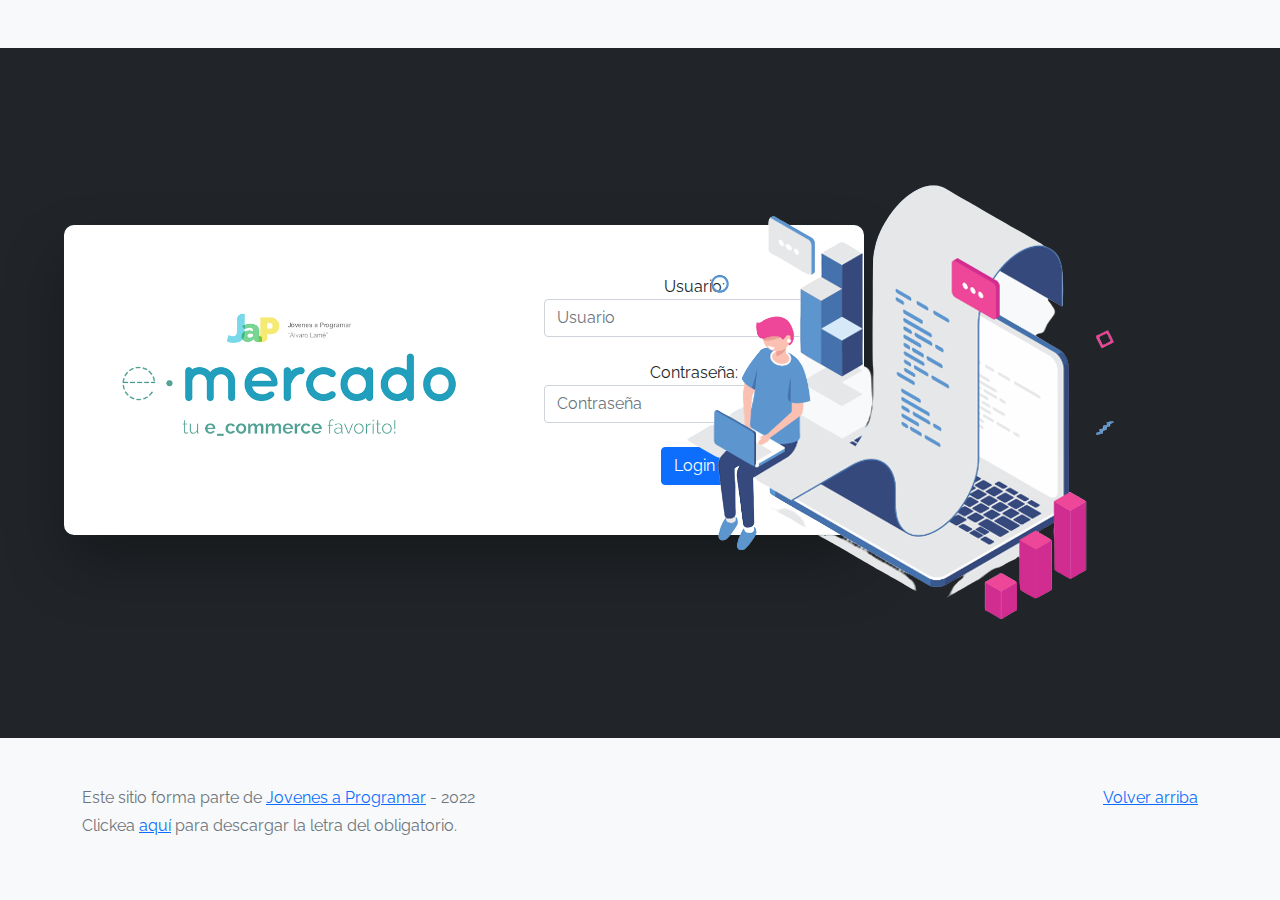
<file: index.html>
<!DOCTYPE html>
<html lang="es">

<head>
  <meta http-equiv="Content-Type" content="text/html; charset=UTF-8">
  <meta name="viewport" content="width=device-width, initial-scale=1, shrink-to-fit=no">
  <title>eMercado - Todo lo que busques está aquí</title>
  <link href="https://fonts.googleapis.com/css?family=Raleway:300,300i,400,400i,700,700i,900,900i" rel="stylesheet">
  <link href="css/bootstrap.min.css" rel="stylesheet">
  <link href="css/styles.css" rel="stylesheet">
</head>

<body>
  <nav class="navbar navbar-expand-lg navbar-dark bg-dark p-1">
    <div class="container">
      <button class="navbar-toggler" type="button" data-bs-toggle="collapse" data-bs-target="#navbarNav"
        aria-controls="navbarNav" aria-expanded="false" aria-label="Toggle navigation">
        <span class="navbar-toggler-icon"></span>
      </button>
      <div class="collapse navbar-collapse" id="navbarNav">
        <ul class="navbar-nav w-100 justify-content-between">
          <li class="nav-item">
            <a class="nav-link active" href="index.html">Inicio</a>
          </li>
          <li class="nav-item">
            <a class="nav-link" href="categories.html">Categorías</a>
          </li>
          <li class="nav-item">
            <a class="nav-link" href="sell.html">Vender</a>
          </li>
          <li class="nav-item">
            <a class="nav-link" id="usertag"></a> <!--cerrar sesion-->
          </li>
        </ul>
      </div>
    </div>
  </nav>
  <main>
    <div class="jumbotron text-center"></div>
    <div class="album py-5 bg-light">
      <div class="container">
        <div class="row">
          <div class="col-md-4">
            <div class="card mb-4 shadow-sm custom-card cursor-active" id="autos">
              <img class="bd-placeholder-img card-img-top" src="img/cars_index.jpg"
                alt="Imgagen representativa de la categoría 'Autos'">
              <h3 class="m-3">Autos</h3>
              <div class="card-body">
                <p class="card-text">Los mejores precios en autos 0 kilómetro, de alta y media gama.</p>
              </div>
            </div>
          </div>
          <div class="col-md-4">
            <div class="card mb-4 shadow-sm custom-card cursor-active" id="juguetes">
              <img class="bd-placeholder-img card-img-top" src="img/toys_index.jpg"
                alt="Imgagen representativa de la categoría 'Juguetes'">
              <h3 class="m-3">Juguetes</h3>
              <div class="card-body">
                <p class="card-text">Encuentra aquí los mejores precios para niños/as de cualquier edad.</p>
              </div>
            </div>
          </div>
          <div class="col-md-4">
            <div class="card mb-4 shadow-sm custom-card cursor-active" id="muebles">
              <img class="bd-placeholder-img card-img-top" src="img/furniture_index.jpg"
                alt="Imgagen representativa de la categoría 'Muebles'">
              <h3 class="m-3">Muebles</h3>
              <div class="card-body">
                <p class="card-text">Muebles antiguos, nuevos y para ser armados por uno mismo.</p>
              </div>
            </div>
          </div>
        </div>
        <div class="row">
          <a class="btn btn-light btn-lg btn-block" href="categories.html">Y mucho más!</a>
        </div>
      </div>
    </div>
  </main>
  <footer class="text-muted">
    <div class="container">
      <p class="float-end">
        <a href="#">Volver arriba</a>
      </p>
      <p>Este sitio forma parte de <a href="https://jovenesaprogramar.edu.uy/" target="_blank">Jovenes a Programar</a> -
        2022</p>
      <p>Clickea <a target="_blank" href="Letra.pdf">aquí</a> para descargar la letra del obligatorio.</p>
    </div>
  </footer>
  <script src="js/bootstrap.bundle.min.js"></script>
  <script src="js/index.js"></script>
  <script src="js/init.js"></script>
</body>

</html>
</file>
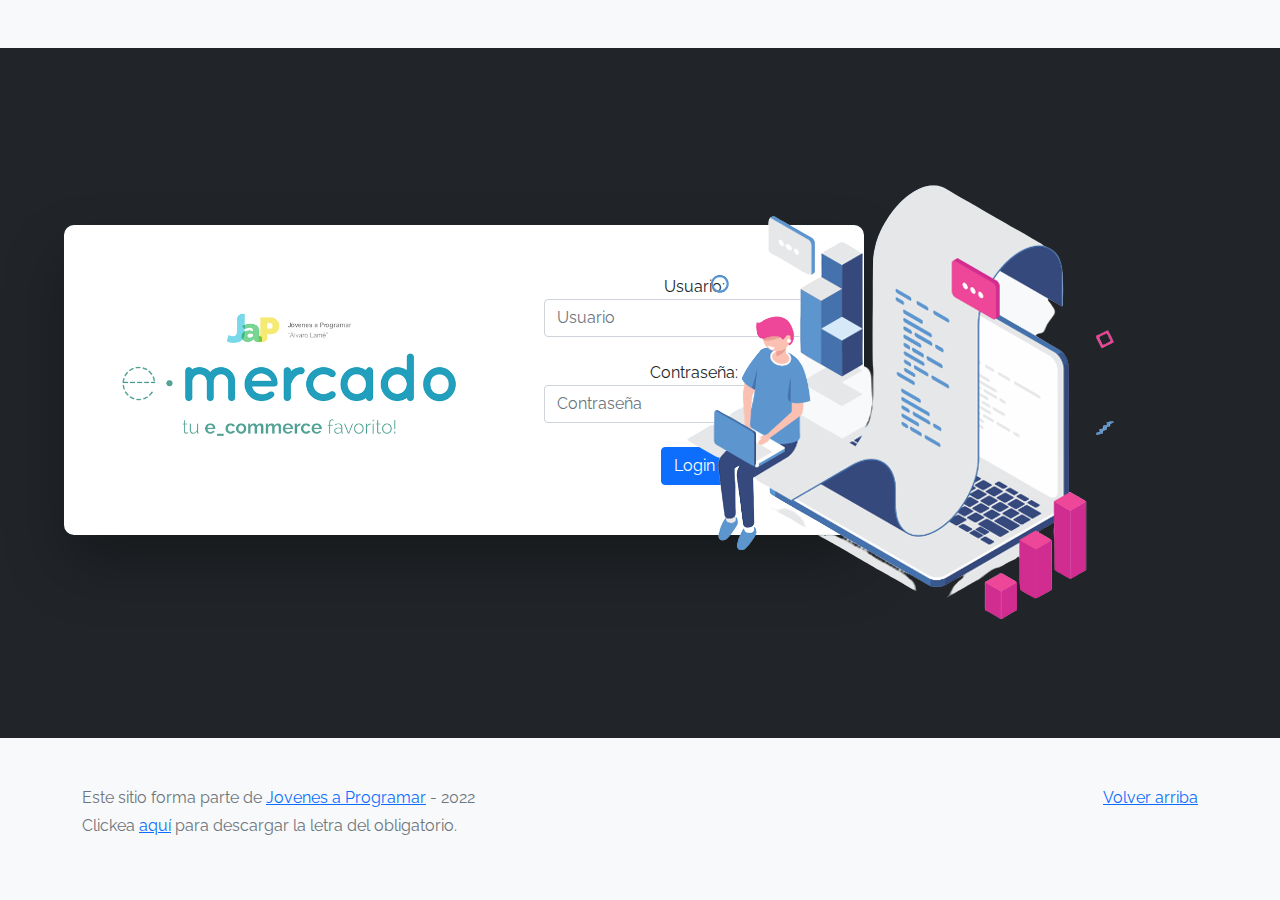
<file: cart.html>
<!DOCTYPE html>
<html lang="es">

<head>
  <meta http-equiv="Content-Type" content="text/html; charset=UTF-8">
  <meta name="viewport" content="width=device-width, initial-scale=1, shrink-to-fit=no">
  <title>eMercado - Todo lo que busques está aquí</title>
  <link href="https://fonts.googleapis.com/css?family=Raleway:300,300i,400,400i,700,700i,900,900i" rel="stylesheet">
  <link href="css/bootstrap.min.css" rel="stylesheet">
  <link href="css/font-awesome.min.css" rel="stylesheet">
  <link href="css/styles.css" rel="stylesheet">
</head>

<body>
  <nav class="navbar navbar-expand-lg navbar-dark bg-dark p-1">
    <div class="container">
      <button class="navbar-toggler" type="button" data-bs-toggle="collapse" data-bs-target="#navbarNav"
        aria-controls="navbarNav" aria-expanded="false" aria-label="Toggle navigation">
        <span class="navbar-toggler-icon"></span>
      </button>
      <div class="collapse navbar-collapse" id="navbarNav">
        <ul class="navbar-nav w-100 justify-content-between">
          <li class="nav-item">
            <a class="nav-link" href="index.html">Inicio</a>
          </li>
          <li class="nav-item">
            <a class="nav-link" href="categories.html">Categorías</a>
          </li>
          <li class="nav-item">
            <a class="nav-link" href="sell.html">Vender</a>
          </li>
          <li class="nav-item">
            <a class="nav-link" id="usertag"></a> <!--cerrar  sesion-->
          </li>

        </ul>
      </div>
    </div>
  </nav>
  <main>
    <h1 style="text-align: center;">Carrito de Compras</h1>
    <div class="container">
     <h3>Articulos a comprar</h3>
     <div id="carro"></div>
     <div class="envios">
      <br>
      <h4>Tipo de Envio</h4>
      
      <form class="border-bottom" id="formulario">
        <input type="radio" id="envio1" name="envio" value="0.15">
        <label for="envio1"> Premium 2 a 5 Dias (15%)</label><br>
        <input type="radio" id="envio2" name="envio" value="0.07">
        <label for="envio2"> Express 5 a 8 Dias (7%)</label><br>
        <input type="radio" id="envio3" name="envio" value="0.05">
        <label for="envio3"> Standard de 12 a 15 Dias (5%)</label>
        <br>
        <br>
        <h4>Direccion de Envio</h4>
        <div class="row">
          <div class="col">
            <label for="calle" class="w-100"><h5>Calle</h5>
            <input type="text" id="calle" name="calle" class="form-control w-100" required>
            <label for="esquina"><h5>Esquina</h5></label>
            <input type="text" name="esquina" id="esquina" class="form-control w-100" required>
          </div>
          <div class="col">
            <label for="numero" class="w-75"><h5>Numero</h5>
            <input type="text" id="numero" name="numero" class="form-control w-50" required>
            <div class="invalid-feedback" id="feedback-modal-terminos">
              Debe aceptar los terminos y condiciones
            </div>
          </div>
      </div>
      <br>
      <!-- </form> -->
      <br>
      <h4>Costos</h4>
      <div>
        <table class="table table-bordered">
          <tr>
            <td>
              <h6>Subototal</h6>
              <p>Costo unitario del producto por cantidad <span id="subtotalTabla" class="valoresTabla"></span></p>
            </td>
          </tr>
          <tr>
            <td>
              <h6>Costo de envio</h6>
              <p>Segun el tipo de envio <span id="envio" class="valoresTabla"></span> </p>
            </td>
          </tr>
          <tr>
            <td>
              <h6>Total($) <span id="totalTabla" class="valoresTabla"></span></h6>
              
            </td>
          </tr>
          </table>
          <br>
          <hr>
          <h4>Forma de pago</h4>
          <br>
          <div class="container pt-10" >
            <!-- Botón que muestra la ventana modal-->
            <button type="button" class="btn btn-primary" data-bs-toggle="modal" data-bs-target="#exampleModal">
                Seleccionar metodo
              </button><br><br>
              <span class="alert alert-success" id="alertaCompra" style="display: none;">Has comprado con exito!</span>
            <!-- Ventana modal -->
            <div class="modal fade" id="exampleModal" tabindex="-1" aria-labelledby="exampleModalLabel" aria-hidden="true">
                <div class="modal-dialog">
                  <div class="modal-content">
                    <div class="modal-header">
                      <h5 class="modal-title" id="exampleModalLabel">Metodo de pago</h5>
                      <button type="button" class="btn-close" data-bs-dismiss="modal" aria-label="Close"></button>
                    </div>
                    <div class="modal-body">
                      <input type="radio" id="metodo1" name="metodo" value="0">
                      <label for="metodo1"> Tarjeta de credito</label><br>
                      
                      <hr>
                      <div class="row">
                        <div class="col">
                          <label for="cardNumber" class="w-100"><h6>Numero de Tarjeta</h6>
                          <input type="text" id="cardNumber" class="form-control w-100 datosTarjeta">
                          <label for="vencimiento"><h6>Vencimiento (MM/AA)</h6></label>
                          <input type="text" id="vencimiento" class="form-control w-100 datosTarjeta">
                        </div>
                        <div class="col">
                          <label for="secCode" class="w-75"><h6>Codigo de seg.</h6>
                          <input type="text" id="secCode"  class="form-control w-50 datosTarjeta">
                        </div>
                      </div>
                      <br>
                    <hr>
                    <input type="radio" id="metodo2" name="metodo" value="1">
                    <label for="metodo2"> Transferencia bancaria</label><br><br>
                    <label for="accountNumber" class="w-100"><h6>Numero de Cuenta</h6>
                    <input type="text" id="accountNumber" class="form-control w-100">
                    </div>
                    
                    <div class="modal-footer">

                      <button type="button" class="btn btn-primary" data-bs-dismiss="modal" id="">Cerrar</button>
                    </div>
                  </div>
                </div>
              </div>
            <br>
            <hr>
            <button type="submit" class="btn btn-primary w-100 p-3" id="submit">Finalizar Compra</button>
          </form>
        </div>
      </div>
     </div>
    </div>
  </main>
  <footer class="text-muted">
    <div class="container">
      <p class="float-end">
        <a href="#">Volver arriba</a>
      </p>
      <p>Este sitio forma parte de <a href="https://jovenesaprogramar.edu.uy/" target="_blank">Jovenes a Programar</a> -
        2022</p>
      <p>Clickea <a target="_blank" href="Letra.pdf">aquí</a> para descargar la letra del obligatorio.</p>
    </div>
  </footer>
  <div id="spinner-wrapper">
    <div class="lds-ring">
      <div></div>
      <div></div>
      <div></div>
      <div></div>
    </div>
  </div>
  <script src="js/bootstrap.bundle.min.js"></script>
  <script src="js/init.js"></script>
  <script src="js/cart.js"></script>
</body>

</html>
</file>
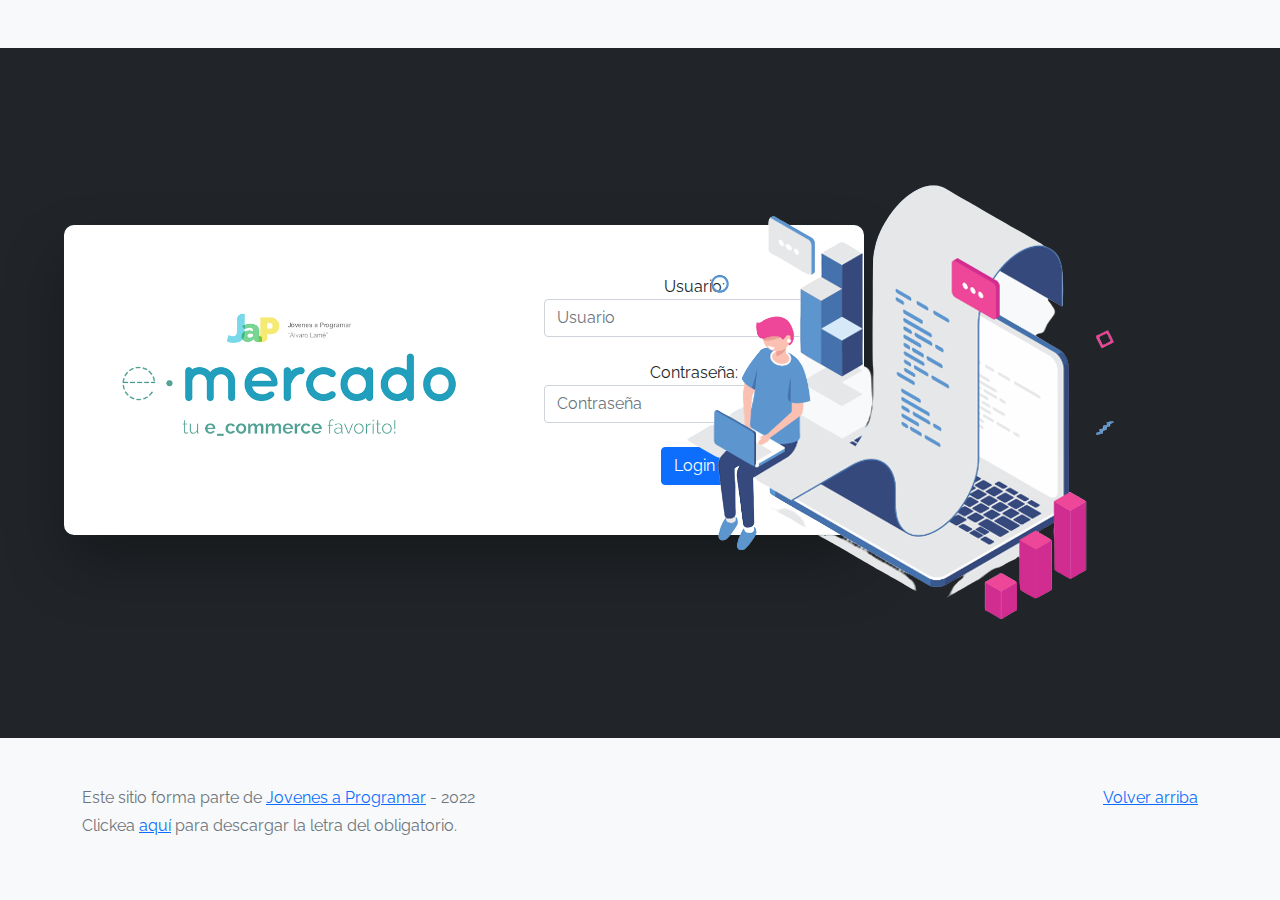
<file: categories.html>
<!DOCTYPE html>
<html lang="es">

<head>
  <meta http-equiv="Content-Type" content="text/html; charset=UTF-8">
  <meta name="viewport" content="width=device-width, initial-scale=1, shrink-to-fit=no">
  <title>eMercado - Todo lo que busques está aquí</title>

  <link href="https://fonts.googleapis.com/css?family=Raleway:300,300i,400,400i,700,700i,900,900i" rel="stylesheet">
  <link href="css/font-awesome.min.css" rel="stylesheet">
  <link href="css/bootstrap.min.css" rel="stylesheet">
  <link href="css/styles.css" rel="stylesheet">
</head>

<body>
  <nav class="navbar navbar-expand-lg navbar-dark bg-dark p-1">
    <div class="container">
      <button class="navbar-toggler" type="button" data-bs-toggle="collapse" data-bs-target="#navbarNav"
        aria-controls="navbarNav" aria-expanded="false" aria-label="Toggle navigation">
        <span class="navbar-toggler-icon"></span>
      </button>
      <div class="collapse navbar-collapse" id="navbarNav">
        <ul class="navbar-nav w-100 justify-content-between">
          <li class="nav-item">
            <a class="nav-link" href="index.html">Inicio</a>
          </li>
          <li class="nav-item">
            <a class="nav-link active" href="categories.html">Categorías</a>
          </li>
          <li class="nav-item">
            <a class="nav-link" href="sell.html">Vender</a>
          </li>
          <li class="nav-item">
            <a class="nav-link" id="usertag"></a> <!--cerrar sesion-->
          </li>
        </ul>
      </div>
    </div>
  </nav>
  <main class="pb-5">
    <div class="text-center p-4">
      <h2>Categorías</h2>
      <p class="lead">Verás aquí todas las categorías del sitio.</p>
    </div>
    <div class="container">
      <div class="row">
        <div class="col text-end">
          <div class="btn-group btn-group-toggle mb-4" data-bs-toggle="buttons">
            <input type="radio" class="btn-check" name="options" id="sortAsc">
            <label class="btn btn-light" for="sortAsc">A-Z</label>
            <input type="radio" class="btn-check" name="options" id="sortDesc">
            <label class="btn btn-light" for="sortDesc">Z-A</label>
            <input type="radio" class="btn-check" name="options" id="sortByCount" checked>
            <label class="btn btn-light" for="sortByCount"><i class="fas fa-sort-amount-down mr-1"></i></label>
          </div>
        </div>
      </div>
      <div class="row">
        <div class="col-lg-6 offset-lg-6 col-md-12 mb-1 container">
          <div class="row container p-0 m-0">
            <div class="col">
              <p class="font-weight-normal text-end my-2">Cant.</p>
            </div>
            <div class="col">
              <input class="form-control" type="number" placeholder="min." id="rangeFilterCountMin">
            </div>
            <div class="col">
              <input class="form-control" type="number" placeholder="máx." id="rangeFilterCountMax">
            </div>
            <div class="col-3 p-0">
              <div class="btn-group" role="group">
                <button class="btn btn-light btn-block" id="rangeFilterCount">Filtrar</button>
                <button class="btn btn-link btn-sm" id="clearRangeFilter">Limpiar</button>
              </div>
            </div>
          </div>
        </div>
      </div>
      <div class="row">
        <div class="list-group" id="cat-list-container">
        </div>
      </div>
    </div>
  </main>
  <footer class="text-muted">
    <div class="container">
      <p class="float-end">
        <a href="#">Volver arriba</a>
      </p>
      <p>Este sitio forma parte de <a href="https://jovenesaprogramar.edu.uy/" target="_blank">Jovenes a Programar</a> -
        2022</p>
      <p>Clickea <a target="_blank" href="Letra.pdf">aquí</a> para descargar la letra del obligatorio.</p>
    </div>
  </footer>
  <div id="spinner-wrapper">
    <div class="lds-ring">
      <div></div>
      <div></div>
      <div></div>
      <div></div>
    </div>
  </div>
  <script src="js/bootstrap.bundle.min.js"></script>
  <script src="js/init.js"></script>
  <script src="js/categories.js"></script>
</body>

</html>
</file>
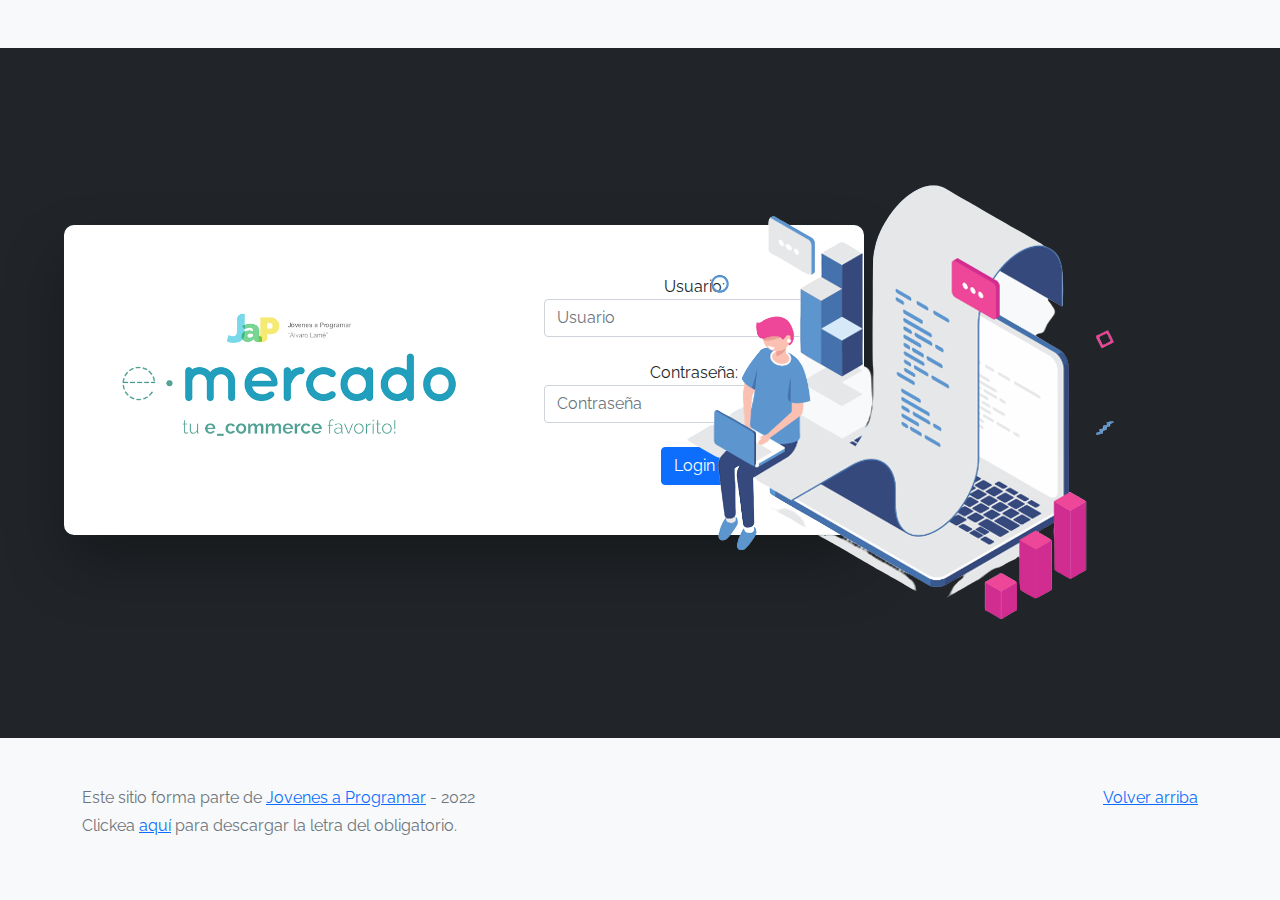
<file: login.html>
<!DOCTYPE html>
<html lang="es">

<head>
  <meta http-equiv="Content-Type" content="text/html; charset=UTF-8">
  <meta name="viewport" content="width=device-width, initial-scale=1, shrink-to-fit=no">
  <title>eMercado - Todo lo que busques está aquí</title>
  
  <link href="https://fonts.googleapis.com/css?family=Raleway:300,300i,400,400i,700,700i,900,900i" rel="stylesheet">
  <link href="css/bootstrap.min.css" rel="stylesheet">
  <link href="css/styles.css" rel="stylesheet">
  <style>
    body {
      background-color: rgb(248, 249, 250);
    }
  </style>
</head>

<body>
  <main class="mt-5">
    <div id="formContent">
      <div>
        <img src="img/login-removebg-preview.png" id="iconLogin"/>
      </div>
      <div class="formularioLogin">
        <div>
          <label for="username">Usuario:<input type="text" id="username" class="form-control" name="username" placeholder="Usuario" required></label>
          <br>
          <br>
          <label for="username">Contraseña:<input type="password" id="clave" class="form-control" name="clave" placeholder="Contraseña" required></label>        
          <br>
          <br>
          <button class="btn btn-primary" id="inicio">Login</button>
        </div>
      </div>
      <div class="alert alert-danger alert-dismissible fade" role="alert" id="alert-danger">
        <p>Por favor ingrese Mail y Contraseña</p>
        <button type="button" class="btn-close" data-bs-dismiss="alert" aria-label="Close" id="botonAlerta"></button>
      </div>
    </div>
    <img src="img/login2.png" id="imagenLogin">
  </main>
  <footer class="text-muted">
    <div class="container">
      <p class="float-end">
        <a href="#">Volver arriba</a>
      </p>
      <p>Este sitio forma parte de <a href="https://jovenesaprogramar.edu.uy/" target="_blank">Jovenes a Programar</a> -
        2022</p>
      <p>Clickea <a target="_blank" href="Letra.pdf">aquí</a> para descargar la letra del obligatorio.</p>
    </div>
  </footer>
  <script src="js/login.js"></script>
</body>

</html>
</file>
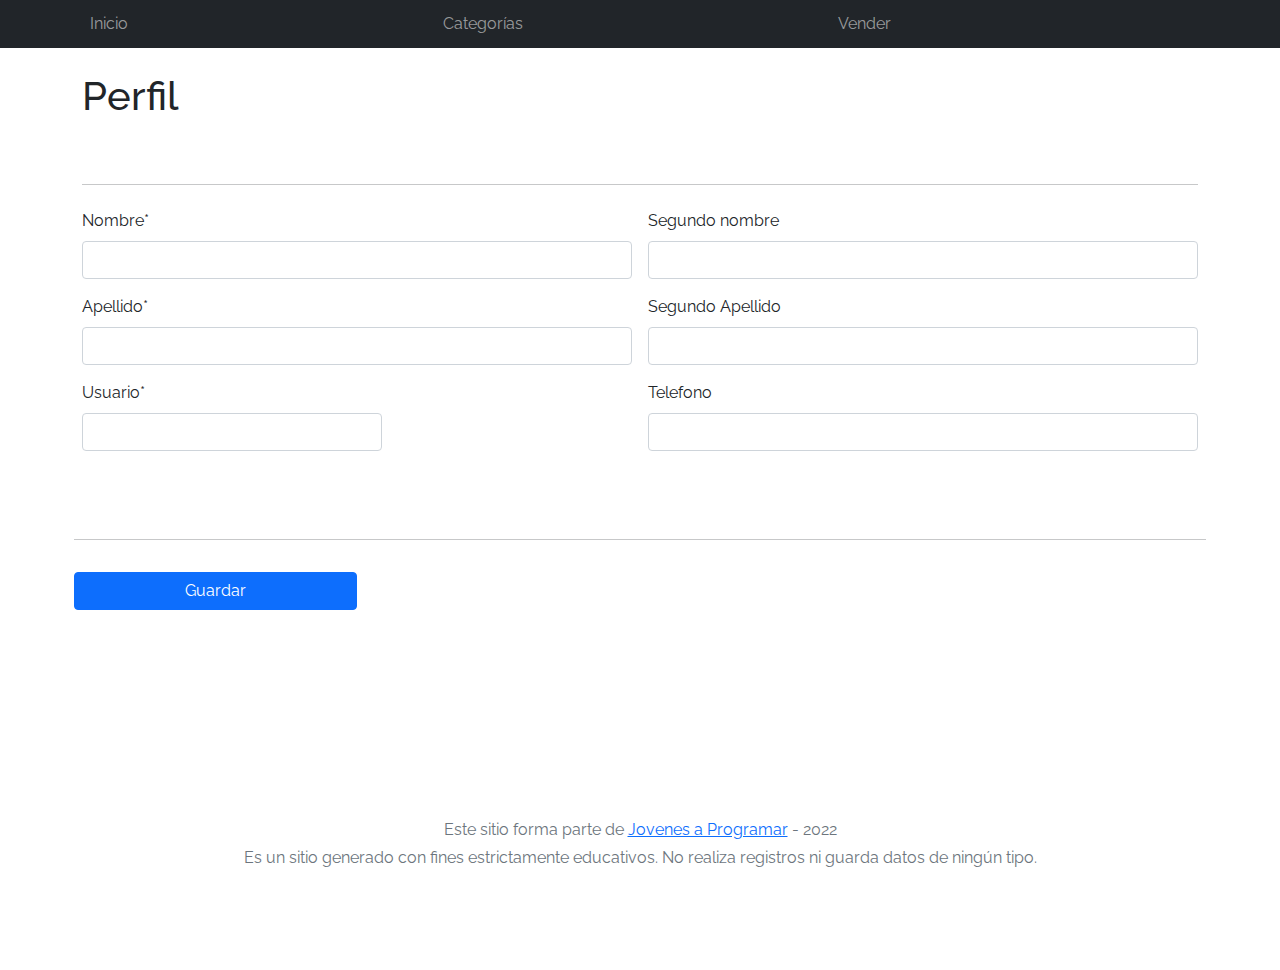
<file: my-profile.html>
<!DOCTYPE html>
<html lang="es">

<head>
  <meta http-equiv="Content-Type" content="text/html; charset=UTF-8">
  <meta name="viewport" content="width=device-width, initial-scale=1, shrink-to-fit=no">
  <title>eMercado - Todo lo que busques está aquí</title>
  <link href="https://fonts.googleapis.com/css?family=Raleway:300,300i,400,400i,700,700i,900,900i" rel="stylesheet">
  <link href="css/bootstrap.min.css" rel="stylesheet">
  <link href="css/styles.css" rel="stylesheet">
  <style>
    .bd-placeholder-img {
      font-size: 1.125rem;
      text-anchor: middle;
      -webkit-user-select: none;
      -moz-user-select: none;
      -ms-user-select: none;
      user-select: none;
    }

    @media (min-width: 768px) {
      .bd-placeholder-img-lg {
        font-size: 3.5rem;
      }
    }
  </style>
</head>

<body>
  <nav class="navbar navbar-expand-lg navbar-dark bg-dark p-1">
    <div class="container">
      <button class="navbar-toggler" type="button" data-bs-toggle="collapse" data-bs-target="#navbarNav"
        aria-controls="navbarNav" aria-expanded="false" aria-label="Toggle navigation">
        <span class="navbar-toggler-icon"></span>
      </button>
      <div class="collapse navbar-collapse" id="navbarNav">
        <ul class="navbar-nav w-100 justify-content-between">
          <li class="nav-item">
            <a class="nav-link" href="index.html">Inicio</a>
          </li>
          <li class="nav-item">
            <a class="nav-link" href="categories.html">Categorías</a>
          </li>
          <li class="nav-item">
            <a class="nav-link" href="sell.html">Vender</a>
          </li>
          <li class="nav-item">
          </li>
        </ul>
      </div>
    </div>
  </nav>
  <div class="container">
    <main>
      <form class="row g-3 needs-validation" id="formulario" novalidate>
        <div class="col">
          <br>
          <h1 class="mb-3">Perfil</h1>
          <br>
          <hr class="my-4">
          <div class="row g-3">
            <div class="col-sm-6">
              <label for="nombre" class="form-label">Nombre*</label>
              <input type="text" class="form-control" id="nombre" required>
              <div class="invalid-feedback">
                Debe ingresar su nombre
              </div>
            </div>
            

            <div class="col-sm-6">
              <label for="segundoNombre" class="form-label">Segundo nombre</label>
              <input type="text" class="form-control" id="segundoNombre">
              <div class="invalid-feedback">
                Debe ingresar su apellido
              </div>
              
            </div>

            <div class="col-sm-6">
              <label for="apellido" class="form-label">Apellido*</label>
              <input type="text" class="form-control" id="apellido" required>
              <div class="invalid-feedback">
                Debe ingresar su apellido
              </div>
              
            </div>

            <div class="col-sm-6">
              <label for="segundoApellido" class="form-label">Segundo Apellido</label>
              <input type="text" class="form-control" id="segundoApellido">
              <div class="invalid-feedback">
                Debe ingresar su apellido
              </div>
              
            </div>

            <div class="col-sm-6">
              <label for="username" class="form-label">Usuario*</label>
              <input type="text" class="form-control" id="username" required>
              <div class="invalid-feedback">
                Debe ingresar un Usuario valido
              </div>
              
            </div>

            <div class="col-sm-6">
              <label for="telNumber" class="form-label">Telefono</label>
              <input type="number" class="form-control" id="telNumber" minlength="9">
              <div class="invalid-feedback">
                Debe ingresar un numero de telefono valido
              </div>
              <br><br><br>
            </div>
            <br><br><br><hr>
          


            <button class="btn btn-primary w-25" type="submit" id="Registrar">Guardar</button>


          </div>
        </div>


      </form>
      <br>

    </main>

    
    <footer class="my-5 pt-5 text-muted text-center text-small">
      <p class="mb-1">Este sitio forma parte de <a href="https://jovenesaprogramar.edu.uy/" target="_blank">Jovenes a
          Programar</a> - 2022</p>
      <p class="mb-1">Es un sitio generado con fines estrictamente educativos. No realiza registros ni guarda datos de
        ningún tipo.</p>
    </footer>
  </div>
  <script src="js/bootstrap.bundle.min.js"></script>
  <script src="js/init.js"></script>
  <script src="js/my-profile.js"></script>
</body>

</html>
</file>
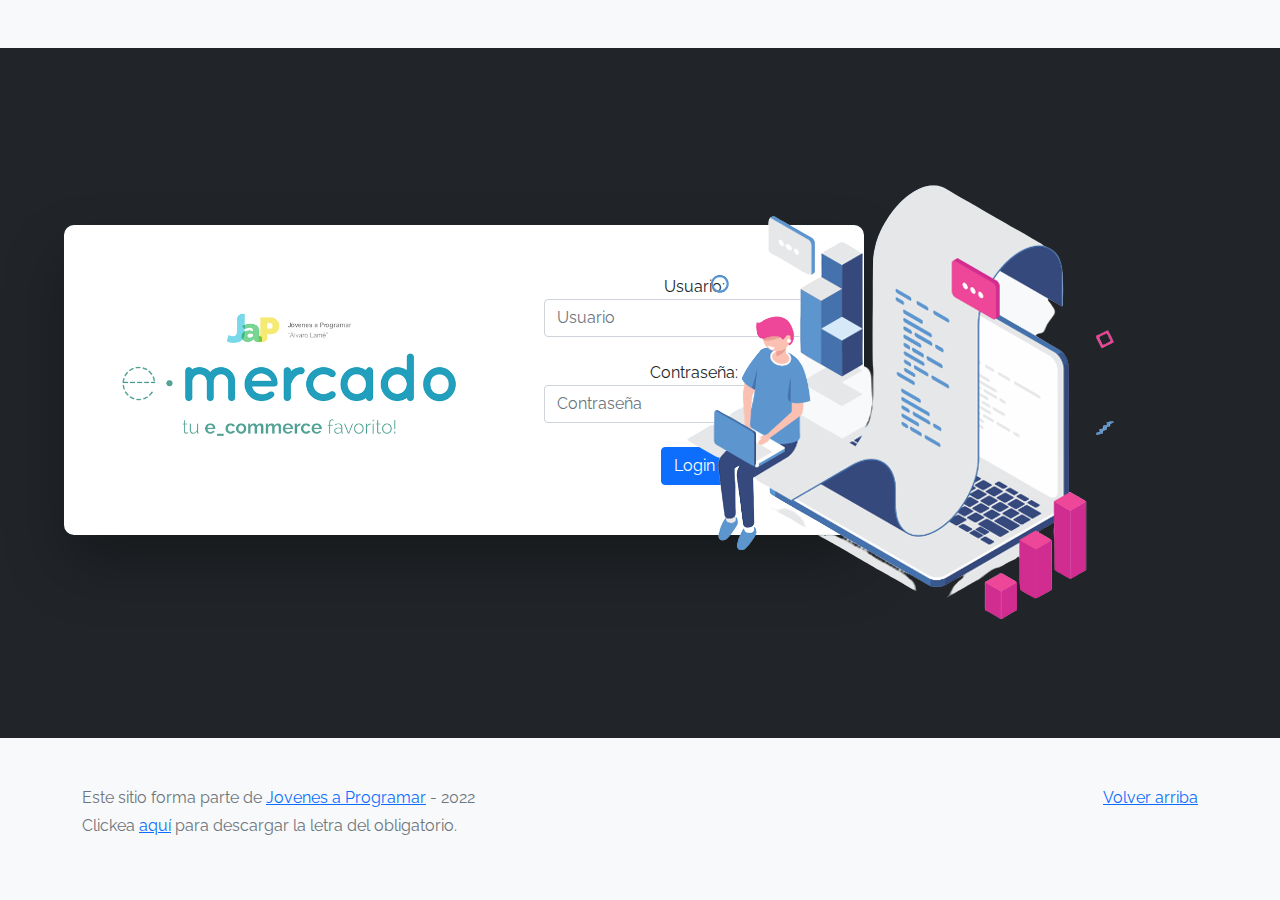
<file: product-info.html>
<!DOCTYPE html>
<html lang="es">
  <head>
    <meta http-equiv="Content-Type" content="text/html; charset=UTF-8" />
    <meta
      name="viewport"
      content="width=device-width, initial-scale=1, shrink-to-fit=no"
    />
    <title>eMercado - Todo lo que busques está aquí</title>

    <link
      href="https://fonts.googleapis.com/css?family=Raleway:300,300i,400,400i,700,700i,900,900i"
      rel="stylesheet"
    />
    <link href="css/font-awesome.min.css" rel="stylesheet" />
    <link href="css/bootstrap.min.css" rel="stylesheet" />
    <link href="css/styles.css" rel="stylesheet" />
  </head>

  <body>
    <nav class="navbar navbar-expand-lg navbar-dark bg-dark p-1">
      <div class="container">
        <button
          class="navbar-toggler"
          type="button"
          data-bs-toggle="collapse"
          data-bs-target="#navbarNav"
          aria-controls="navbarNav"
          aria-expanded="false"
          aria-label="Toggle navigation"
        >
          <span class="navbar-toggler-icon"></span>
        </button>
        <div class="collapse navbar-collapse" id="navbarNav">
          <ul class="navbar-nav w-100 justify-content-between">
            <li class="nav-item">
              <a class="nav-link" href="index.html">Inicio</a>
            </li>
            <li class="nav-item">
              <a class="nav-link" href="categories.html">Categorías</a>
            </li>
            <li class="nav-item">
              <a class="nav-link" href="sell.html">Vender</a>
            </li>
            <li class="nav-item">
                <a class="nav-link" id="usertag"></a> <!--cerrar sesion-->
            </li>
          </ul>
        </div>
      </div>
    </nav>
    <main>
      <div class="container">
        <br />
        <div>
          <h2 id="nombre"></h2>
        </div>
        <br />
        <hr />
        <div id="data">
          <h4>Precio</h4>
          <h5 id="precio"></h5>
          <br />
          <h4>Descripcion</h4>
          <h5 id="descripcion"></h5>
          <br />
          <h4>Categoria</h4>
          <h5 id="categoria"></h5>
          <br />
          <h4>Cantidad de vendidos</h4>
          <h5 id="cantidadDeVendidos"></h5>
          <br />
        </div>
        <div>
          <h4>Imagenes Ilustrativas</h4>
          <div id="imagenes"></div>
        </div>
        <div>
          <br>
          <h3>Comentarios</h3>
          <hr>
          <div id="comentarios"></div>
        </div>
        <br>
        <hr>
        <h3>Deja tu comentario</h3>
        <br>
        <h4>Tu Opinion</h4>
        <textarea id="opinion" name="opinion" rows="4" cols="50"></textarea>
        <h4>Tu puntuacion</h4>
        <select id="puntaje">
          <option value=1>1</option>
          <option value=2>2</option>
          <option value=3>3</option>
          <option value=4>4</option>
          <option value=5>5</option>
      </select> |
      <button>Enviar</button>
      <br>
      <hr>
      <br>
      <h4>Productos Relacionados</h4>
      <div id="relacionados" style="display: flex; justify-content: center;"></div>
      </div>
    </main>
    <footer class="text-muted">
      <div class="container">
        <p class="float-end">
          <a href="#">Volver arriba</a>
        </p>
        <p>
          Este sitio forma parte de
          <a href="https://jovenesaprogramar.edu.uy/" target="_blank"
            >Jovenes a Programar</a
          >
          - 2022
        </p>
        <p>
          Clickea <a target="_blank" href="Letra.pdf">aquí</a> para descargar la
          letra del obligatorio.
        </p>
      </div>
    </footer>
    <div id="spinner-wrapper">
      <div class="lds-ring">
        <div></div>
        <div></div>
        <div></div>
        <div></div>
      </div>
    </div>
    <script src="js/bootstrap.bundle.min.js"></script>
    <script src="js/init.js"></script>
    <script src="js/product-info.js"></script>
  </body>
</html>
</file>
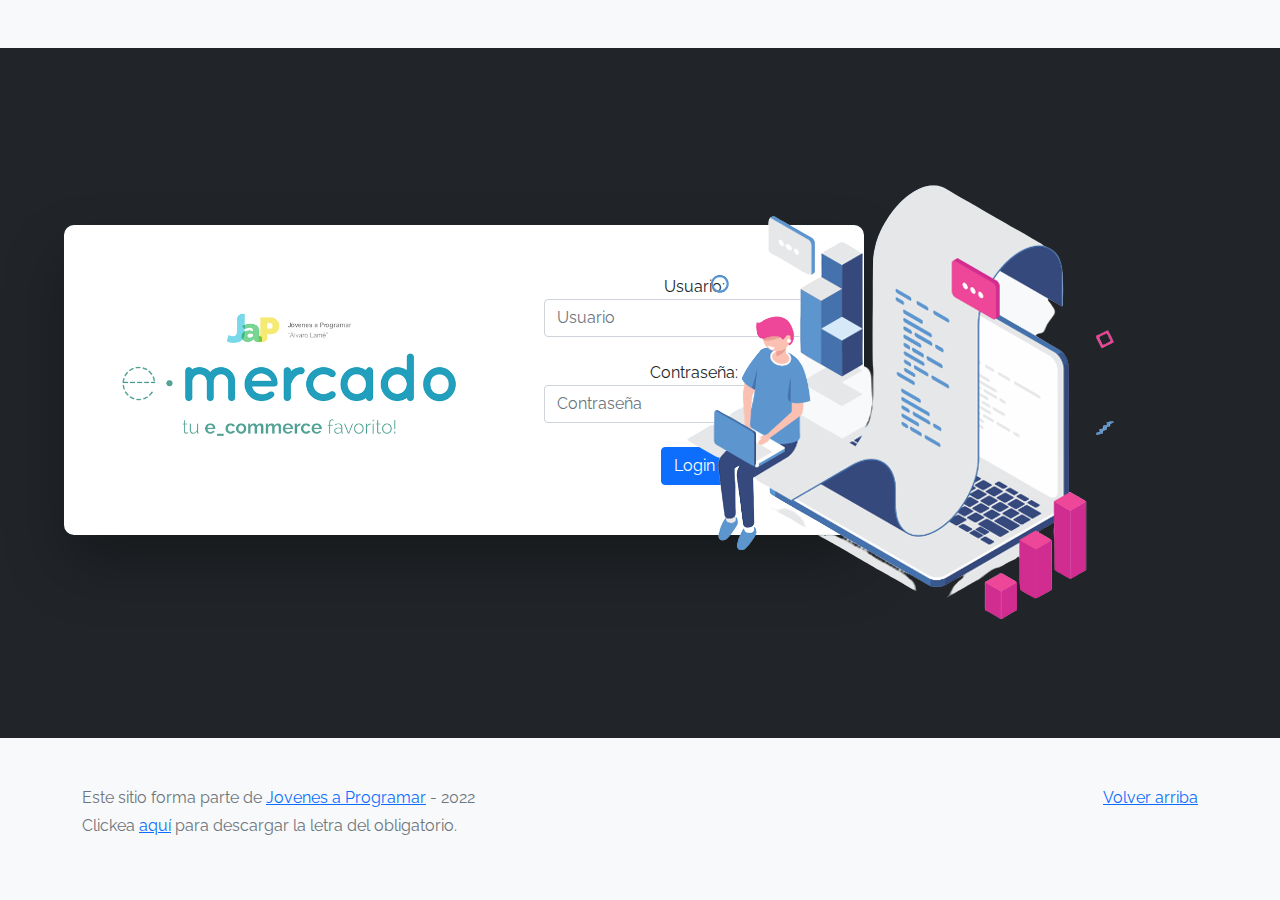
<file: sell.html>
<!DOCTYPE html>
<html lang="es">

<head>
  <meta http-equiv="Content-Type" content="text/html; charset=UTF-8">
  <meta name="viewport" content="width=device-width, initial-scale=1, shrink-to-fit=no">
  <title>eMercado - Todo lo que busques está aquí</title>
  <link href="https://fonts.googleapis.com/css?family=Raleway:300,300i,400,400i,700,700i,900,900i" rel="stylesheet">
  <link href="css/bootstrap.min.css" rel="stylesheet">
  <link href="css/dropzone.css" rel="stylesheet">
  <link href="css/styles.css" rel="stylesheet">
</head>

<body>
  <nav class="navbar navbar-expand-lg navbar-dark bg-dark p-1">
    <div class="container">
      <button class="navbar-toggler" type="button" data-bs-toggle="collapse" data-bs-target="#navbarNav"
        aria-controls="navbarNav" aria-expanded="false" aria-label="Toggle navigation">
        <span class="navbar-toggler-icon"></span>
      </button>
      <div class="collapse navbar-collapse" id="navbarNav">
        <ul class="navbar-nav w-100 justify-content-between">
          <li class="nav-item">
            <a class="nav-link" href="index.html">Inicio</a>
          </li>
          <li class="nav-item">
            <a class="nav-link" href="categories.html">Categorías</a>
          </li>
          <li class="nav-item">
            <a class="nav-link active" href="sell.html">Vender</a>
          </li>
          <li class="nav-item">
            <a class="nav-link" id="usertag"></a> <!--cerrar sesion-->
          </li>
        </ul>
      </div>
    </div>
  </nav>
  <div class="container">
    <div class="text-center p-4">
      <h2>Vender</h2>
      <p class="lead">Ingresa los datos del artículo a vender.</p>
    </div>
    <div class="row justify-content-md-center">
      <div class="col-md-8 order-md-1">
        <h4 class="mb-3">Información del producto</h4>
        <form class="needs-validation" id="sell-info">
          <div class="row">
            <div class="col-md-6 mb-3">
              <label for="productName">Nombre</label>
              <input type="text" class="form-control" id="productName" value="" name="productName">
              <div class="invalid-feedback">
                Ingresa un nombre
              </div>
            </div>
          </div>
          <div class="row">
            <div class="col-md-8 order-md-1">
              <label>Imágenes</label>
              <div class="needsclick dz-clickable" id="file-upload">
                <div class="dz-message needsclick">
                  Arrastra tus fotos aquí<br>
                </div>
              </div>
            </div>
          </div>
          <div class="row">
            <div class="col-md-12 mb-3">
              <label for="productDescription">Descripción</label>
              <textarea name="productDescription" class="form-control" id="productDescription"></textarea>
            </div>
          </div>
          <div class="row">
            <div class="col-md-3 mb-3">
              <label for="productCostInput">Costo</label>
              <input type="number" name="productCostInput" class="form-control" id="productCostInput" placeholder="" required="" value="0"
                min="0">
              <div class="invalid-feedback">
                El costo debe ser mayor que 0.
              </div>
            </div>
            <div class="col-md-4 mb-3">
              <label for="productCurrency">Moneda</label>
              <select name="productCurrency" class="form-select custom-select d-block w-100" id="productCurrency" required>
                <option value="" hidden selected>Seleccionar moneda</option>
                <option>Pesos Uruguayos (UYU)</option>
                <option>Dólares (USD)</option>
              </select>
              <div class="invalid-feedback">
                Ingresa una categoría válida.
              </div>
            </div>
          </div>
          <div class="row">
            <div class="col-md-7 mb-3">
              <label for="productCategory">Categoría</label>
              <select name="productCategory" class="custom-select form-select d-block w-100" id="productCategory">
                <option value="">Elija la categoría...</option>
                <option>Autos</option>
                <option>Juguetes</option>
                <option>Muebles</option>
                <option>Herramientas</option>
                <option>Computadoras</option>
                <option>Vestimenta</option>
              </select>
              <div class="invalid-feedback">
                Por favor ingresa una categoría válida.
              </div>
            </div>
          </div>
          <div class="row">
            <div class="col-md-3 mb-3">
              <label for="productCountInput">Cantidad en stock</label>
              <input type="number" name="productCountInput" class="form-control" id="productCountInput"  required value="1"
                min="0">
              <div class="invalid-feedback">
                La cantidad es requerida.
              </div>
            </div>
          </div>
          <hr class="mb-4">
          <h5 class="mb-3">Tipo de publicación</h5>
          <div class="d-block my-3">
            <div class="custom-control custom-radio">
              <input id="goldradio" name="publicationType" type="radio" class="custom-control-input" checked=""
                required="">
              <label class="custom-control-label" for="goldradio">Gold (13%)</label>
            </div>
            <div class="custom-control custom-radio">
              <input id="premiumradio" name="publicationType" type="radio" class="custom-control-input" required="">
              <label class="custom-control-label" for="premiumradio">Premium (7%)</label>
            </div>
            <div class="custom-control custom-radio">
              <input id="standardradio" name="publicationType" type="radio" class="custom-control-input" required="">
              <label class="custom-control-label" for="standardradio">Estándar (3%)</label>
            </div>
            <div class="row">
              <button type="button" class="m-1 btn btn-link" data-bs-toggle="modal"
                data-bs-target="#contidionsModal">Ver
                condiciones</button>
            </div>
          </div>
          <hr class="mb-4">
          <h4 class="mb-3">Costos</h4>
          <ul class="list-group mb-3">
            <li class="list-group-item d-flex justify-content-between lh-condensed">
              <div>
                <h6 class="my-0">Precio</h6>
                <small class="text-muted">Unitario del producto</small>
              </div>
              <span class="text-muted" id="productCostText">-</span>
            </li>
            <li class="list-group-item d-flex justify-content-between lh-condensed">
              <div>
                <h6 class="my-0">Porcentaje</h6>
                <small class="text-muted">Según el tipo de publicación</small>
              </div>
              <span class="text-muted" id="comissionText">-</span>
            </li>
            <li class="list-group-item d-flex justify-content-between">
              <span>Total ($)</span>
              <strong id="totalCostText">-</strong>
            </li>
          </ul>
          <hr class="mb-4">
          <button class="btn btn-primary btn-lg" type="submit">Vender</button>
        </form>
      </div>
    </div>
  </div>
  <footer class="text-muted">
    <div class="container">
      <p class="float-end">
        <a href="#">Volver arriba</a>
      </p>
      <p>Este sitio forma parte de <a href="https://jovenesaprogramar.edu.uy/" target="_blank">Jovenes a Programar</a> -
        2022</p>
      <p>Clickea <a target="_blank" href="Letra.pdf">aquí</a> para descargar la letra del obligatorio.</p>
    </div>
  </footer>

  <div class="alert alert-primary-dismissible fade" id="alertResult" role="alert">
    <span id="resultSpan"></span>
  </div>

  <div class="modal fade" tabindex="-1" role="dialog" id="contidionsModal">
    <div class="modal-dialog" role="document">
      <div class="modal-content">
        <div class="modal-header">
          <h5 class="modal-title">Condiciones de publicación</h5>
        </div>
        <div class="modal-body">
          <div class="container">
            <div class="row">
              <h5 class="text-warning">Gold (13%)</h5>
              <p class="muted text-justify">Tu producto se verá de forma promocionada en portada, además de las
                condiciones de Premium y Estándar.</p>
            </div>
            <hr>
            <div class="row">
              <h5 class="text-primary">Premium (7%)</h5>
              <p class="muted text-justify">Se mostrará el producto en los primeros lugares de resultados de búsqueda,
                así cómo cuando se ingrese a la categoría que pertenezca.</p>
            </div>
            <hr>
            <div class="row">
              <h5 class="text-secondary">Estándar (3%)</h5>
              <p class="muted text-justify">El producto se listará en la categoría correspondiente, así como en los
                resultados de búsquedas que coincidan con las palabras claves en el nombre.</p>
            </div>
          </div>
        </div>
        <div class="modal-footer">
          <button type="button" class="btn btn-primary" data-bs-dismiss="modal">Cerrar</button>
        </div>
      </div>
    </div>
  </div>
  <div id="spinner-wrapper">
    <div class="lds-ring">
      <div></div>
      <div></div>
      <div></div>
      <div></div>
    </div>
  </div>
  <script src="js/bootstrap.bundle.min.js"></script>
  <script src="js/dropzone.js"></script>
  <script src="js/init.js"></script>
  <script src="js/sell.js"></script>
</body>

</html>
</file>
<file: css/styles.css>
.jumbotron,
.card-body,
.container,
.site-header {
  font-family: 'Raleway', serif !important;
}

.jumbotron .display-4 {
  font-weight: bold;
}

nav a {
  text-decoration: none;
}

.bd-placeholder-img {
  font-size: 1.125rem;
  text-anchor: middle;
  -webkit-user-select: none;
  -moz-user-select: none;
  -ms-user-select: none;
  user-select: none;
}

@media (min-width: 768px) {
  .bd-placeholder-img-lg {
    font-size: 3.5rem;
  }
}

.jumbotron {
  height: 50vh;
  padding: 5em inherit;
  margin-bottom: 0;
  background-color: #53C0FB;
  background: url('../img/cover_back.png');
  background-size: cover;
  background-position: center;
  background-repeat: no-repeat;
  color: black;
  font-weight: bold;
}

@media (min-width: 768px) {
  .jumbotron {
    padding-top: 6rem;
    padding-bottom: 6rem;
  }
}

.jumbotron p:last-child {
  margin-bottom: 0;
}

.jumbotron-heading {
  font-weight: 300;
}

.jumbotron .container {
  max-width: 40rem;
  background-color: rgba(255, 255, 255, 0.5);
  border-radius: 10px;
  text-shadow: 1px 1px 2px grey;
}

.jumbotron .lead {
  font-size: 38px;
}

footer {
  padding-top: 3rem;
  padding-bottom: 3rem;
}

footer p {
  margin-bottom: .25rem;
}

.site-header a {
  color: white;
  transition: ease-in-out color .15s;
}

.site-header .dropdown-menu a {
  color: black;
}

.dropzone {
  border: 2px dashed #0087F7;
  border-radius: 5px;
  background: white;
}

.img-fit {
  max-height: 100%;
}

.alert {
  position: fixed;
  top: 80px;
  width: 50%;
  left: 50%;
  transform: translate(-50%, 0);
}

.lds-ring {
  display: inline-block;
  position: relative;
  width: 64px;
  height: 64px;
  top: 50%;
  left: 50%;
}

.cursor-active {
  cursor: pointer;
}

.left {
  float: left;
  padding: 4px;
  background-color: rgba(255, 255, 255, 0.5);
}

.lds-ring div {
  box-sizing: border-box;
  display: block;
  position: absolute;
  width: 51px;
  height: 51px;
  margin: 6px;
  border: 6px solid #fff;
  border-radius: 50%;
  animation: lds-ring 1.2s cubic-bezier(0.5, 0, 0.5, 1) infinite;
  border-color: #fff transparent transparent transparent;
}

#subtituloAutos {
  font-size: larger;
}

.lds-ring div:nth-child(1) {
  animation-delay: -0.45s;
}

.lds-ring div:nth-child(2) {
  animation-delay: -0.3s;
}

.lds-ring div:nth-child(3) {
  animation-delay: -0.15s;
}

@keyframes lds-ring {
  0% {
    transform: rotate(0deg);
  }

  100% {
    transform: rotate(360deg);
  }
}

.signin {
  width: 100%;
  max-width: 330px;
  padding: 15px;
  margin: auto;
}

#spinner-wrapper {
  position: fixed;
  background-color: rgba(0, 0, 0, 0.5);
  width: 100%;
  height: 100%;
  top: 0;
  left: 0;
  z-index: 1021;
  display: none;
}

main {
  min-height: calc(100vh - 210px);
}

a.custom-card,
a.custom-card:hover {
  color: inherit;
  text-decoration: inherit;
}

.checked {
  color: orange;
}

#formContent {
  border-radius: 10px 10px 10px 10px;
  background: white;
  padding: 30px;
  width: 100%;
  max-width: 800px;
  position: absolute;
  top: 25%;
  left: 5%;
  padding: 40px;
  box-shadow: 0 30px 60px 0 rgba(0,0,0,0.3);
  text-align: center;
  display: flex;
  align-items: center;
  justify-content: center;
  margin: auto;
  height: 310px;
  font-family: 'Raleway', serif !important;
}
#username, #clave {
  width: 300px;
}
#iconLogin {
  width: 450px;
  padding-right: 20px;
}

#imagenLogin {
  float:right;
  position: absolute;
  right: 10%;
  top: 18%;
}

.formularioLogin {
  padding: 10px;
  padding-left: 20px;
}

.mt-5 {
  background-color: #212529;
}

#usertag:hover {
  opacity: 200%;
  cursor:pointer;
}

#imagenes {
  display: flex;
  justify-content: space-evenly;
}

.valoresTabla {
  display: inline;
  float: right;
}
</file>
<file: css/dropzone.css>
/*
 * The MIT License
 * Copyright (c) 2012 Matias Meno <m@tias.me>
 */
.dropzone, .dropzone * {
  box-sizing: border-box; }

.dropzone {
  position: relative; }
  .dropzone .dz-preview {
    position: relative;
    display: inline-block;
    width: 120px;
    margin: 0.5em; }
    .dropzone .dz-preview .dz-progress {
      display: block;
      height: 15px;
      border: 1px solid #aaa; }
      .dropzone .dz-preview .dz-progress .dz-upload {
        display: block;
        height: 100%;
        width: 0;
        background: green; }
    .dropzone .dz-preview .dz-error-message {
      color: red;
      display: none; }
    .dropzone .dz-preview.dz-error .dz-error-message, .dropzone .dz-preview.dz-error .dz-error-mark {
      display: block; }
    .dropzone .dz-preview.dz-success .dz-success-mark {
      display: block; }
    .dropzone .dz-preview .dz-error-mark, .dropzone .dz-preview .dz-success-mark {
      position: absolute;
      display: none;
      left: 30px;
      top: 30px;
      width: 54px;
      height: 58px;
      left: 50%;
      margin-left: -27px; }

@-webkit-keyframes passing-through {
  0% {
    opacity: 0;
    -webkit-transform: translateY(40px);
    -moz-transform: translateY(40px);
    -ms-transform: translateY(40px);
    -o-transform: translateY(40px);
    transform: translateY(40px); }
  30%, 70% {
    opacity: 1;
    -webkit-transform: translateY(0px);
    -moz-transform: translateY(0px);
    -ms-transform: translateY(0px);
    -o-transform: translateY(0px);
    transform: translateY(0px); }
  100% {
    opacity: 0;
    -webkit-transform: translateY(-40px);
    -moz-transform: translateY(-40px);
    -ms-transform: translateY(-40px);
    -o-transform: translateY(-40px);
    transform: translateY(-40px); } }
@-moz-keyframes passing-through {
  0% {
    opacity: 0;
    -webkit-transform: translateY(40px);
    -moz-transform: translateY(40px);
    -ms-transform: translateY(40px);
    -o-transform: translateY(40px);
    transform: translateY(40px); }
  30%, 70% {
    opacity: 1;
    -webkit-transform: translateY(0px);
    -moz-transform: translateY(0px);
    -ms-transform: translateY(0px);
    -o-transform: translateY(0px);
    transform: translateY(0px); }
  100% {
    opacity: 0;
    -webkit-transform: translateY(-40px);
    -moz-transform: translateY(-40px);
    -ms-transform: translateY(-40px);
    -o-transform: translateY(-40px);
    transform: translateY(-40px); } }
@keyframes passing-through {
  0% {
    opacity: 0;
    -webkit-transform: translateY(40px);
    -moz-transform: translateY(40px);
    -ms-transform: translateY(40px);
    -o-transform: translateY(40px);
    transform: translateY(40px); }
  30%, 70% {
    opacity: 1;
    -webkit-transform: translateY(0px);
    -moz-transform: translateY(0px);
    -ms-transform: translateY(0px);
    -o-transform: translateY(0px);
    transform: translateY(0px); }
  100% {
    opacity: 0;
    -webkit-transform: translateY(-40px);
    -moz-transform: translateY(-40px);
    -ms-transform: translateY(-40px);
    -o-transform: translateY(-40px);
    transform: translateY(-40px); } }
@-webkit-keyframes slide-in {
  0% {
    opacity: 0;
    -webkit-transform: translateY(40px);
    -moz-transform: translateY(40px);
    -ms-transform: translateY(40px);
    -o-transform: translateY(40px);
    transform: translateY(40px); }
  30% {
    opacity: 1;
    -webkit-transform: translateY(0px);
    -moz-transform: translateY(0px);
    -ms-transform: translateY(0px);
    -o-transform: translateY(0px);
    transform: translateY(0px); } }
@-moz-keyframes slide-in {
  0% {
    opacity: 0;
    -webkit-transform: translateY(40px);
    -moz-transform: translateY(40px);
    -ms-transform: translateY(40px);
    -o-transform: translateY(40px);
    transform: translateY(40px); }
  30% {
    opacity: 1;
    -webkit-transform: translateY(0px);
    -moz-transform: translateY(0px);
    -ms-transform: translateY(0px);
    -o-transform: translateY(0px);
    transform: translateY(0px); } }
@keyframes slide-in {
  0% {
    opacity: 0;
    -webkit-transform: translateY(40px);
    -moz-transform: translateY(40px);
    -ms-transform: translateY(40px);
    -o-transform: translateY(40px);
    transform: translateY(40px); }
  30% {
    opacity: 1;
    -webkit-transform: translateY(0px);
    -moz-transform: translateY(0px);
    -ms-transform: translateY(0px);
    -o-transform: translateY(0px);
    transform: translateY(0px); } }
@-webkit-keyframes pulse {
  0% {
    -webkit-transform: scale(1);
    -moz-transform: scale(1);
    -ms-transform: scale(1);
    -o-transform: scale(1);
    transform: scale(1); }
  10% {
    -webkit-transform: scale(1.1);
    -moz-transform: scale(1.1);
    -ms-transform: scale(1.1);
    -o-transform: scale(1.1);
    transform: scale(1.1); }
  20% {
    -webkit-transform: scale(1);
    -moz-transform: scale(1);
    -ms-transform: scale(1);
    -o-transform: scale(1);
    transform: scale(1); } }
@-moz-keyframes pulse {
  0% {
    -webkit-transform: scale(1);
    -moz-transform: scale(1);
    -ms-transform: scale(1);
    -o-transform: scale(1);
    transform: scale(1); }
  10% {
    -webkit-transform: scale(1.1);
    -moz-transform: scale(1.1);
    -ms-transform: scale(1.1);
    -o-transform: scale(1.1);
    transform: scale(1.1); }
  20% {
    -webkit-transform: scale(1);
    -moz-transform: scale(1);
    -ms-transform: scale(1);
    -o-transform: scale(1);
    transform: scale(1); } }
@keyframes pulse {
  0% {
    -webkit-transform: scale(1);
    -moz-transform: scale(1);
    -ms-transform: scale(1);
    -o-transform: scale(1);
    transform: scale(1); }
  10% {
    -webkit-transform: scale(1.1);
    -moz-transform: scale(1.1);
    -ms-transform: scale(1.1);
    -o-transform: scale(1.1);
    transform: scale(1.1); }
  20% {
    -webkit-transform: scale(1);
    -moz-transform: scale(1);
    -ms-transform: scale(1);
    -o-transform: scale(1);
    transform: scale(1); } }
#file-upload, #file-upload * {
  box-sizing: border-box; }

#file-upload {
  min-height: 150px;
  border: 2px dashed silver;
  border-radius: 5px;
  background: white;
margin-bottom: 10px;}
  #file-upload.dz-clickable {
    cursor: pointer; }
    #file-upload.dz-clickable * {
      cursor: default; }
    #file-upload.dz-clickable .dz-message, #file-upload.dz-clickable .dz-message * {
      cursor: pointer; }
  #file-upload.dz-started .dz-message {
    display: none; }
  #file-upload.dz-drag-hover {
    border-style: solid; }
    #file-upload.dz-drag-hover .dz-message {
      opacity: 0.5; }
  #file-upload .dz-message {
    text-align: center;
    margin: 4em 0; }
  #file-upload .dz-preview {
    position: relative;
    display: inline-block;
    vertical-align: top;
    margin: 16px;
    min-height: 100px; }
    #file-upload .dz-preview:hover {
      z-index: 1000; }
      #file-upload .dz-preview:hover .dz-details {
        opacity: 1; }
    #file-upload .dz-preview.dz-file-preview .dz-image {
      border-radius: 20px;
      background: #999;
      background: linear-gradient(to bottom, #eee, #ddd); }
    #file-upload .dz-preview.dz-file-preview .dz-details {
      opacity: 1; }
    #file-upload .dz-preview.dz-image-preview {
      background: white; }
      #file-upload .dz-preview.dz-image-preview .dz-details {
        -webkit-transition: opacity 0.2s linear;
        -moz-transition: opacity 0.2s linear;
        -ms-transition: opacity 0.2s linear;
        -o-transition: opacity 0.2s linear;
        transition: opacity 0.2s linear; }
    #file-upload .dz-preview .dz-remove {
      font-size: 14px;
      text-align: center;
      display: block;
      cursor: pointer;
      border: none; }
      #file-upload .dz-preview .dz-remove:hover {
        text-decoration: underline; }
    #file-upload .dz-preview:hover .dz-details {
      opacity: 1; }
    #file-upload .dz-preview .dz-details {
      z-index: 20;
      position: absolute;
      top: 0;
      left: 0;
      opacity: 0;
      font-size: 13px;
      min-width: 100%;
      max-width: 100%;
      padding: 2em 1em;
      text-align: center;
      color: rgba(0, 0, 0, 0.9);
      line-height: 150%; }
      #file-upload .dz-preview .dz-details .dz-size {
        margin-bottom: 1em;
        font-size: 16px; }
      #file-upload .dz-preview .dz-details .dz-filename {
        white-space: nowrap; }
        #file-upload .dz-preview .dz-details .dz-filename:hover span {
          border: 1px solid rgba(200, 200, 200, 0.8);
          background-color: rgba(255, 255, 255, 0.8); }
        #file-upload .dz-preview .dz-details .dz-filename:not(:hover) {
          overflow: hidden;
          text-overflow: ellipsis; }
          #file-upload .dz-preview .dz-details .dz-filename:not(:hover) span {
            border: 1px solid transparent; }
      #file-upload .dz-preview .dz-details .dz-filename span, #file-upload .dz-preview .dz-details .dz-size span {
        background-color: rgba(255, 255, 255, 0.4);
        padding: 0 0.4em;
        border-radius: 3px; }
    #file-upload .dz-preview:hover .dz-image img {
      -webkit-transform: scale(1.05, 1.05);
      -moz-transform: scale(1.05, 1.05);
      -ms-transform: scale(1.05, 1.05);
      -o-transform: scale(1.05, 1.05);
      transform: scale(1.05, 1.05);
      -webkit-filter: blur(8px);
      filter: blur(8px); }
    #file-upload .dz-preview .dz-image {
      border-radius: 20px;
      overflow: hidden;
      width: 120px;
      height: 120px;
      position: relative;
      display: block;
      z-index: 10; }
      #file-upload .dz-preview .dz-image img {
        display: block; }
    #file-upload .dz-preview.dz-success .dz-success-mark {
      -webkit-animation: passing-through 3s cubic-bezier(0.77, 0, 0.175, 1);
      -moz-animation: passing-through 3s cubic-bezier(0.77, 0, 0.175, 1);
      -ms-animation: passing-through 3s cubic-bezier(0.77, 0, 0.175, 1);
      -o-animation: passing-through 3s cubic-bezier(0.77, 0, 0.175, 1);
      animation: passing-through 3s cubic-bezier(0.77, 0, 0.175, 1); }
    #file-upload .dz-preview.dz-error .dz-error-mark {
      opacity: 1;
      -webkit-animation: slide-in 3s cubic-bezier(0.77, 0, 0.175, 1);
      -moz-animation: slide-in 3s cubic-bezier(0.77, 0, 0.175, 1);
      -ms-animation: slide-in 3s cubic-bezier(0.77, 0, 0.175, 1);
      -o-animation: slide-in 3s cubic-bezier(0.77, 0, 0.175, 1);
      animation: slide-in 3s cubic-bezier(0.77, 0, 0.175, 1); }
    #file-upload .dz-preview .dz-success-mark, #file-upload .dz-preview .dz-error-mark {
      pointer-events: none;
      opacity: 0;
      z-index: 500;
      position: absolute;
      display: block;
      top: 50%;
      left: 50%;
      margin-left: -27px;
      margin-top: -27px; }
      #file-upload .dz-preview .dz-success-mark svg, #file-upload .dz-preview .dz-error-mark svg {
        display: block;
        width: 54px;
        height: 54px; }
    #file-upload .dz-preview.dz-processing .dz-progress {
      opacity: 1;
      -webkit-transition: all 0.2s linear;
      -moz-transition: all 0.2s linear;
      -ms-transition: all 0.2s linear;
      -o-transition: all 0.2s linear;
      transition: all 0.2s linear; }
    #file-upload .dz-preview.dz-complete .dz-progress {
      opacity: 0;
      -webkit-transition: opacity 0.4s ease-in;
      -moz-transition: opacity 0.4s ease-in;
      -ms-transition: opacity 0.4s ease-in;
      -o-transition: opacity 0.4s ease-in;
      transition: opacity 0.4s ease-in; }
    #file-upload .dz-preview:not(.dz-processing) .dz-progress {
      -webkit-animation: pulse 6s ease infinite;
      -moz-animation: pulse 6s ease infinite;
      -ms-animation: pulse 6s ease infinite;
      -o-animation: pulse 6s ease infinite;
      animation: pulse 6s ease infinite; }
    #file-upload .dz-preview .dz-progress {
      opacity: 1;
      z-index: 1000;
      pointer-events: none;
      position: absolute;
      height: 16px;
      left: 50%;
      top: 50%;
      margin-top: -8px;
      width: 80px;
      margin-left: -40px;
      background: rgba(255, 255, 255, 0.9);
      -webkit-transform: scale(1);
      border-radius: 8px;
      overflow: hidden; }
      #file-upload .dz-preview .dz-progress .dz-upload {
        background: #333;
        background: linear-gradient(to bottom, #666, #444);
        position: absolute;
        top: 0;
        left: 0;
        bottom: 0;
        width: 0;
        -webkit-transition: width 300ms ease-in-out;
        -moz-transition: width 300ms ease-in-out;
        -ms-transition: width 300ms ease-in-out;
        -o-transition: width 300ms ease-in-out;
        transition: width 300ms ease-in-out; }
    #file-upload .dz-preview.dz-error .dz-error-message {
      display: block; }
    #file-upload .dz-preview.dz-error:hover .dz-error-message {
      opacity: 1;
      pointer-events: auto; }
    #file-upload .dz-preview .dz-error-message {
      pointer-events: none;
      z-index: 1000;
      position: absolute;
      display: block;
      display: none;
      opacity: 0;
      -webkit-transition: opacity 0.3s ease;
      -moz-transition: opacity 0.3s ease;
      -ms-transition: opacity 0.3s ease;
      -o-transition: opacity 0.3s ease;
      transition: opacity 0.3s ease;
      border-radius: 8px;
      font-size: 13px;
      top: 130px;
      left: -10px;
      width: 140px;
      background: #be2626;
      background: linear-gradient(to bottom, #be2626, #a92222);
      padding: 0.5em 1.2em;
      color: white; }
      #file-upload .dz-preview .dz-error-message:after {
        content: '';
        position: absolute;
        top: -6px;
        left: 64px;
        width: 0;
        height: 0;
        border-left: 6px solid transparent;
        border-right: 6px solid transparent;
        border-bottom: 6px solid #be2626; }

#file-upload .dz-preview.dz-error .dz-error-message, #file-upload .dz-preview.dz-error .dz-error-mark{
  display: none;
}
</file>
